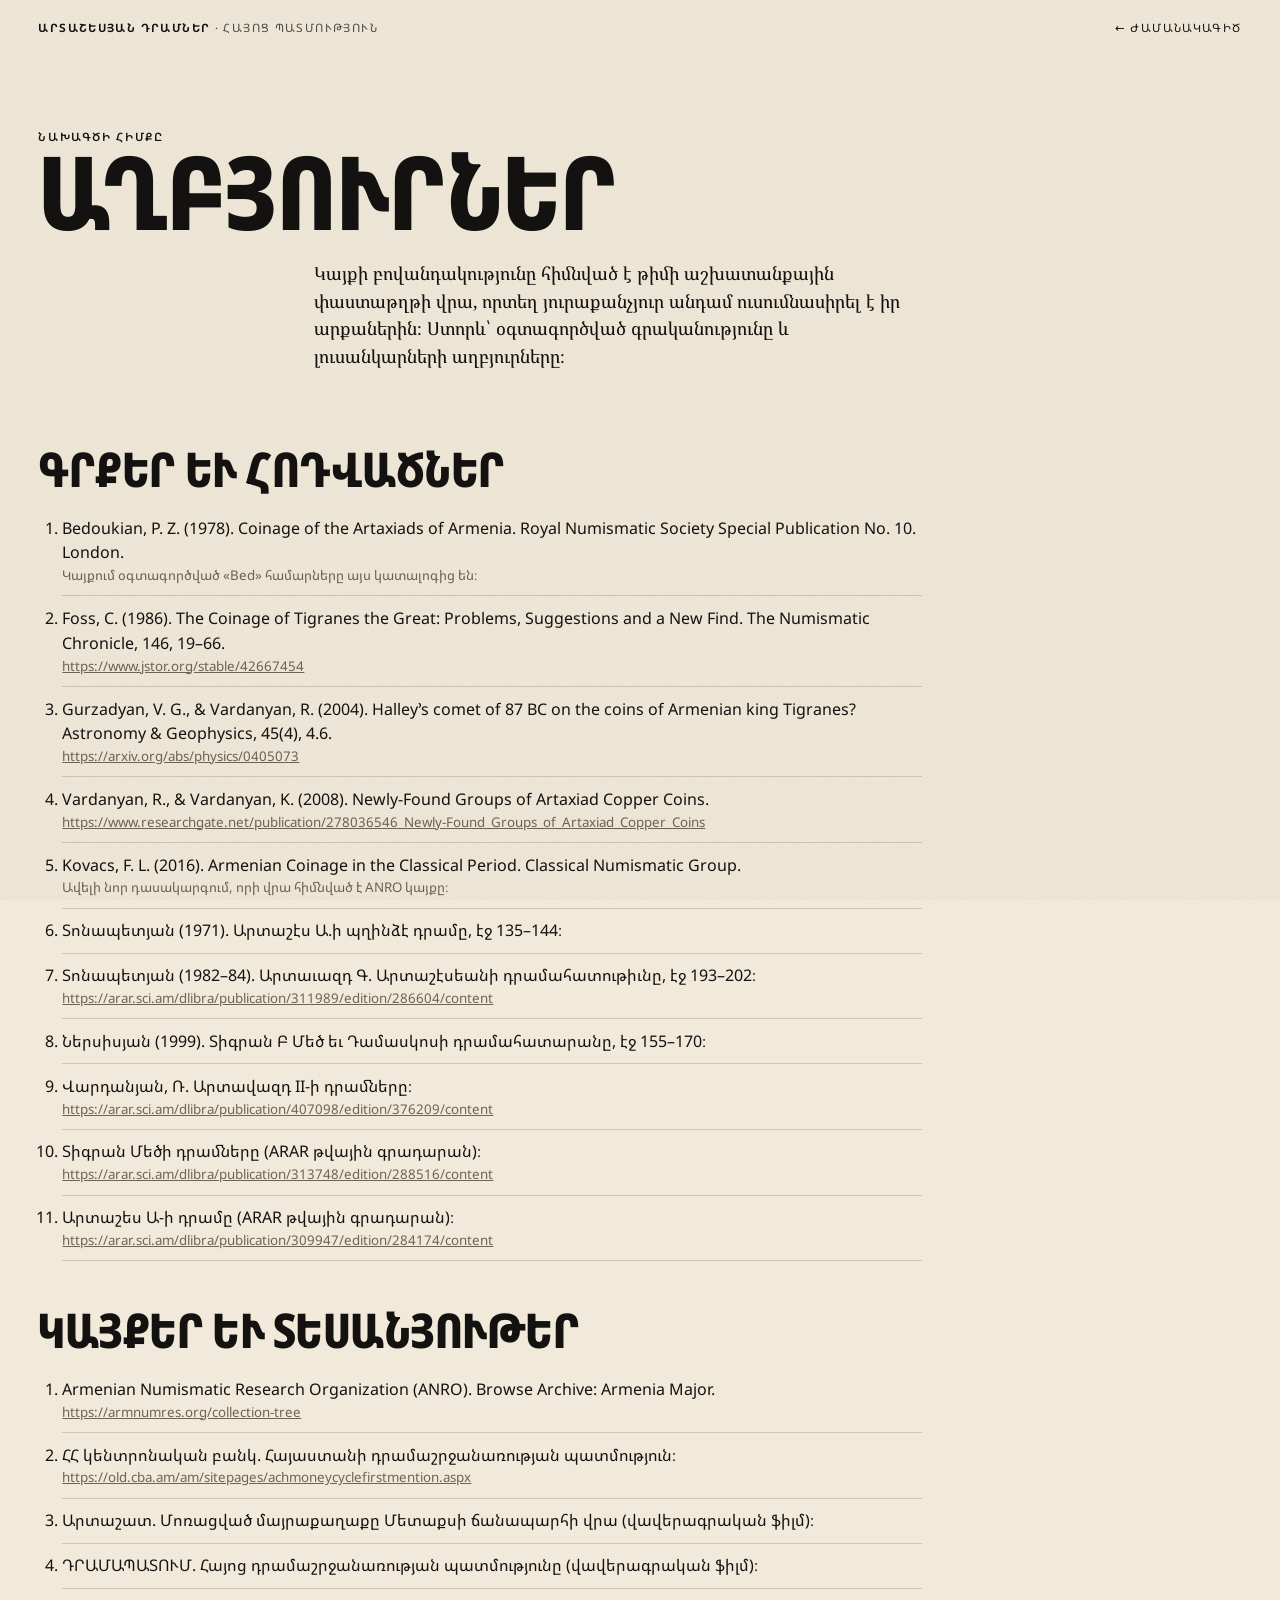
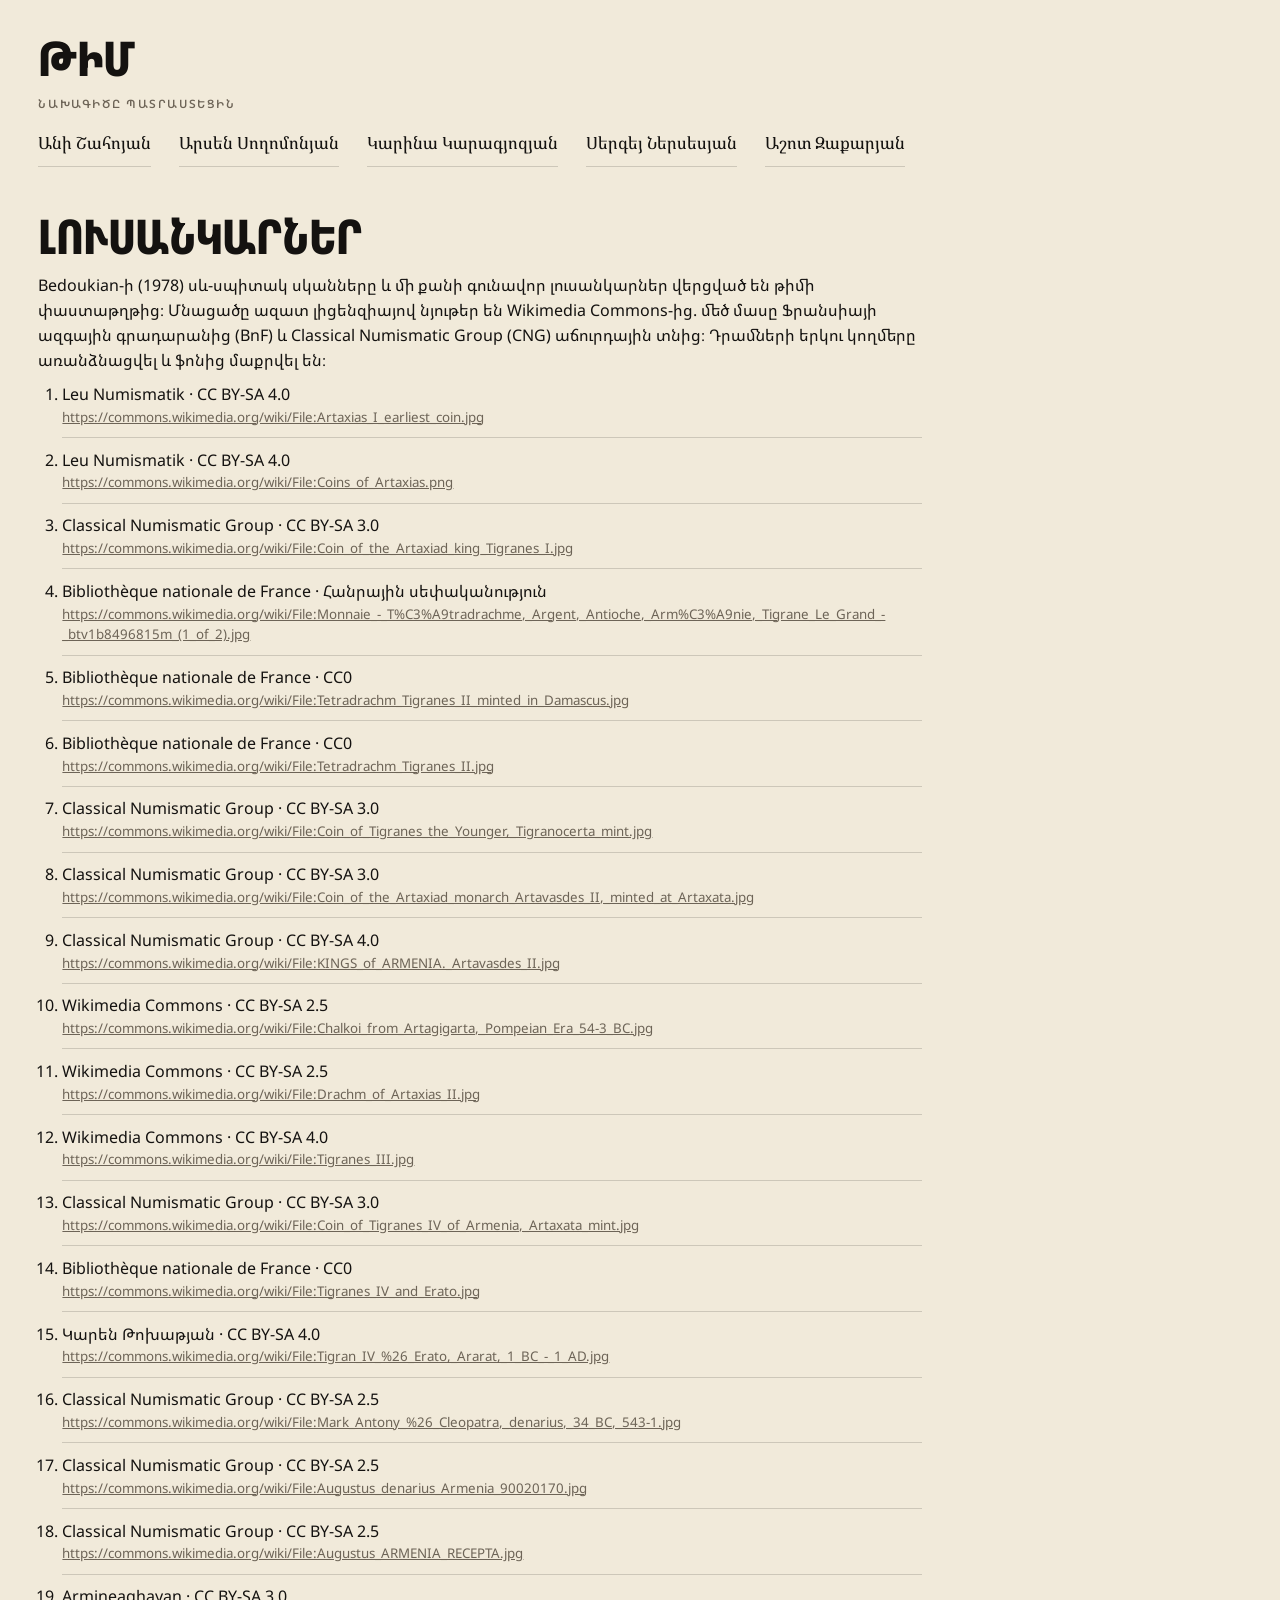
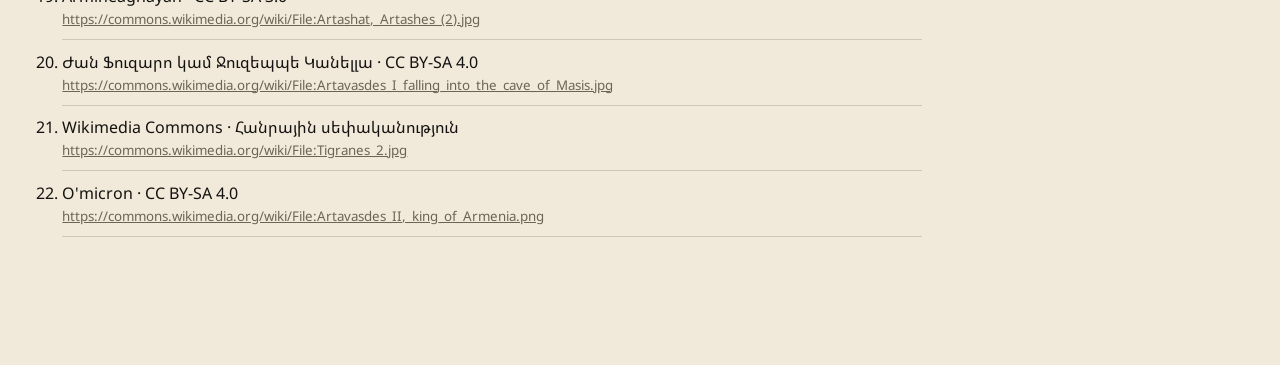
<file: sources.html>
<!doctype html>
<html lang="hy">
  <head>
    <meta charset="utf-8" />
    <meta name="viewport" content="width=device-width, initial-scale=1" />
    <title>Աղբյուրներ · Արտաշեսյանների դրամները</title>
    <meta name="description" content="Արտաշեսյանների դրամների նախագծի գրականությունը և լուսանկարների աղբյուրները։" />
    <meta name="theme-color" content="#f1eada" />
    <link rel="icon" href="assets/img/favicon.svg" type="image/svg+xml" />

    <link rel="preconnect" href="https://fonts.googleapis.com" />
    <link rel="preconnect" href="https://fonts.gstatic.com" crossorigin />
    <link
      rel="stylesheet"
      href="https://fonts.googleapis.com/css2?family=GFS+Didot&family=Noto+Sans+Armenian:wdth,wght@62.5..100,300..900&family=Noto+Serif+Armenian:wght@400;600&display=swap"
    />

    <link rel="stylesheet" href="assets/css/tokens.css" />
    <link rel="stylesheet" href="assets/css/base.css" />
    <link rel="stylesheet" href="assets/css/layout.css" />
    <link rel="stylesheet" href="assets/css/components.css" />

    <script type="module" src="assets/js/sources-page.js"></script>
  </head>
  <body>
    <header class="site-header">
      <a class="brand" href="index.html">Արտաշեսյան դրամներ <span>· Հայոց պատմություն</span></a>
      <nav class="site-header__actions" aria-label="Գլխավոր">
        <a href="index.html">← Ժամանակագիծ</a>
      </nav>
    </header>

    <main class="section sources" id="sources">
      <div class="section__head">
        <div>
          <p class="label">Նախագծի հիմքը</p>
          <h1 class="section__title display">Աղբյուրներ</h1>
        </div>
        <p class="section__lead">
          Կայքի բովանդակությունը հիմնված է թիմի աշխատանքային փաստաթղթի վրա, որտեղ յուրաքանչյուր անդամ ուսումնասիրել է իր արքաներին։ Ստորև՝
          օգտագործված գրականությունը և լուսանկարների աղբյուրները։
        </p>
      </div>
      <div id="bibliography"></div>
      <h2 class="display">Լուսանկարներ</h2>
      <p>
        Bedoukian-ի (1978) սև-սպիտակ սկանները և մի քանի գունավոր լուսանկարներ վերցված են թիմի փաստաթղթից։ Մնացածը ազատ լիցենզիայով նյութեր
        են Wikimedia Commons-ից. մեծ մասը Ֆրանսիայի ազգային գրադարանից (BnF) և Classical Numismatic Group (CNG) աճուրդային տնից։ Դրամների
        երկու կողմերը առանձնացվել և ֆոնից մաքրվել են։
      </p>
      <ol id="credits"></ol>
    </main>
  </body>
</html>
</file>
<file: assets/css/tokens.css>
/* Design tokens: archival paper, ink and the four metals/pigments of the chapters. */
:root {
  --paper: #f1eada;
  --paper-deep: #e4d9c2;
  --paper-edge: #d6c8ab;
  --ink: #141210;
  --ink-soft: #2a2622;
  --muted: #6d6457;
  --line: rgb(20 18 16 / 0.16);

  --garnet: #b3313d;
  --patina: #2e6b5b;
  --bronze: #a0602c;
  --gold: #b08a2e;
  --violet: #634a84;
  --stone: #857d70;
  --silver: #b9bcc2;
  --copper: #b06b3e;

  /* Theme chip colours (what the coin tells) */
  --theme-politics: var(--garnet);
  --theme-economy: var(--bronze);
  --theme-culture: var(--violet);
  --theme-power: var(--gold);
  --theme-influence: var(--patina);
  --theme-chronology: var(--stone);

  --f-display: 'Noto Sans Armenian', 'Arial Narrow', sans-serif;
  --f-body: 'Noto Sans Armenian', system-ui, sans-serif;
  --f-serif: 'Noto Serif Armenian', Georgia, serif;
  --f-greek: 'GFS Didot', 'Noto Serif', Georgia, serif;

  --header-h: 3.5rem;
  --nav-h: 3.75rem;
  --gutter: clamp(1rem, 3vw, 3rem);
  --radius: 4px;

  --ease-out: cubic-bezier(0.22, 1, 0.36, 1);
  --ease-flip: cubic-bezier(0.6, 0, 0.2, 1);
  --shadow-coin: 0 1.6rem 2.4rem -1.2rem rgb(20 18 16 / 0.45), 0 0.3rem 0.6rem rgb(20 18 16 / 0.18);
  --shadow-card: 0 1.2rem 3rem -1rem rgb(20 18 16 / 0.35);
}

/* Per-chapter palette. Panels read --bg / --fg / --accent from the closest [data-tone]. */
[data-tone] {
  --bg: var(--paper);
  --fg: var(--ink);
  --sub: var(--muted);
  --rule: var(--line);
}

[data-tone='patina'] {
  --accent: var(--patina);
}
[data-tone='garnet'] {
  --accent: var(--garnet);
}
[data-tone='bronze'] {
  --accent: var(--bronze);
}
[data-tone='stone'] {
  --accent: var(--stone);
}

[data-tone='ink'] {
  --accent: #d9a441;
  --bg: var(--ink);
  --fg: var(--paper);
  --sub: #a99f8f;
  --rule: rgb(241 234 218 / 0.18);
}
</file>
<file: assets/css/base.css>
*,
*::before,
*::after {
  box-sizing: border-box;
}

html {
  -webkit-text-size-adjust: 100%;
  text-size-adjust: 100%;
}

body {
  margin: 0;
  background: var(--paper);
  color: var(--ink);
  font-family: var(--f-body);
  font-size: 1rem;
  line-height: 1.55;
  -webkit-font-smoothing: antialiased;
  overflow-x: hidden;
}

/* Subtle paper grain */
body::after {
  content: '';
  position: fixed;
  inset: 0;
  z-index: 100;
  pointer-events: none;
  opacity: 0.18;
  mix-blend-mode: multiply;
  background-image: url("data:image/svg+xml,%3Csvg xmlns='http://www.w3.org/2000/svg' width='160' height='160'%3E%3Cfilter id='n'%3E%3CfeTurbulence type='fractalNoise' baseFrequency='0.9' numOctaves='2' stitchTiles='stitch'/%3E%3CfeColorMatrix values='0 0 0 0 0.3 0 0 0 0 0.25 0 0 0 0 0.2 0 0 0 0.5 0'/%3E%3C/filter%3E%3Crect width='100%25' height='100%25' filter='url(%23n)'/%3E%3C/svg%3E");
}

img {
  display: block;
  max-width: 100%;
}

h1,
h2,
h3,
h4,
p {
  margin: 0;
}

ul,
ol {
  margin: 0;
  padding: 0;
  list-style: none;
}

a {
  color: inherit;
}

button {
  font: inherit;
  color: inherit;
  background: none;
  border: 0;
  padding: 0;
  cursor: pointer;
}

:focus-visible {
  outline: 2px solid var(--accent, var(--garnet));
  outline-offset: 3px;
}

::selection {
  background: var(--garnet);
  color: var(--paper);
}

.visually-hidden {
  position: absolute !important;
  width: 1px;
  height: 1px;
  overflow: hidden;
  clip: rect(0 0 0 0);
  white-space: nowrap;
}

.skip-link {
  position: fixed;
  top: 0.5rem;
  left: 0.5rem;
  z-index: 200;
  padding: 0.5rem 1rem;
  background: var(--ink);
  color: var(--paper);
  transform: translateY(-200%);
}

.skip-link:focus {
  transform: none;
}

/* Typography primitives */
.display {
  overflow-wrap: break-word;
  font-family: var(--f-display);
  font-stretch: 62.5%;
  font-weight: 850;
  line-height: 0.88;
  letter-spacing: -0.01em;
  text-transform: uppercase;
}

.label {
  font-family: var(--f-body);
  font-size: 0.72rem;
  font-weight: 600;
  letter-spacing: 0.14em;
  text-transform: uppercase;
}

.serif {
  font-family: var(--f-serif);
}

.greek {
  font-family: var(--f-greek);
  letter-spacing: 0.08em;
}

@media (prefers-reduced-motion: reduce) {
  *,
  *::before,
  *::after {
    animation-duration: 0.01ms !important;
    animation-iteration-count: 1 !important;
    transition-duration: 0.01ms !important;
    scroll-behavior: auto !important;
  }
}
</file>
<file: assets/css/layout.css>
/* ───────────── Header ───────────── */
.site-header {
  position: fixed;
  inset: 0 0 auto;
  z-index: 50;
  height: var(--header-h);
  display: flex;
  align-items: center;
  justify-content: space-between;
  gap: 1rem;
  padding: 0 var(--gutter);
  color: var(--ink);
  transition: color 0.25s;
}

/* Set from JS by the surface under the bar (see navigation.js). */
.site-header.is-on-dark,
.timeline-nav.is-on-dark {
  color: var(--paper);
}

.brand {
  font-size: 0.72rem;
  font-weight: 700;
  letter-spacing: 0.12em;
  text-transform: uppercase;
  text-decoration: none;
  white-space: nowrap;
}

.brand span {
  font-weight: 400;
  opacity: 0.75;
}

.site-header__actions {
  display: flex;
  align-items: center;
  gap: 1.5rem;
  font-size: 0.72rem;
  letter-spacing: 0.12em;
  text-transform: uppercase;
}

.site-header__actions a {
  text-decoration: none;
}

.site-header__actions a:hover,
.menu-toggle:hover {
  text-decoration: underline;
  text-underline-offset: 0.3em;
}

.menu-toggle {
  display: inline-flex;
  align-items: center;
  gap: 0.75rem;
  text-transform: uppercase;
  letter-spacing: inherit;
}

.burger {
  position: relative;
  width: 1.4rem;
  height: 0.6rem;
  border-block: 1.5px solid currentColor;
  transition: transform 0.3s var(--ease-out);
}

.menu-toggle[aria-expanded='true'] .burger {
  transform: rotate(90deg);
}

/* ───────────── Menu overlay ───────────── */
.menu {
  position: fixed;
  inset: 0;
  z-index: 45;
  overflow-y: auto;
  padding: calc(var(--header-h) + 2rem) var(--gutter) 3rem;
  background: var(--ink);
  color: var(--paper);
  opacity: 0;
  visibility: hidden;
  transition:
    opacity 0.35s var(--ease-out),
    visibility 0.35s;
}

.menu.is-open {
  opacity: 1;
  visibility: visible;
}

.menu__grid {
  display: grid;
  grid-template-columns: repeat(auto-fit, minmax(17rem, 1fr));
  gap: 2.5rem 3rem;
}

.menu__chapter {
  min-width: 0;
}

.menu__chapter h2 {
  font-size: clamp(1.8rem, 2.4vw, 2.8rem);
  color: var(--accent);
  overflow-wrap: anywhere;
}

.menu__chapter h2 a {
  text-decoration: none;
}

.menu__chapter .label {
  color: #a99f8f;
}

.menu__chapter ol {
  margin-top: 1rem;
  border-top: 1px solid rgb(241 234 218 / 0.2);
}

.menu__chapter a {
  display: flex;
  justify-content: space-between;
  gap: 1rem;
  padding: 0.6rem 0;
  border-bottom: 1px solid rgb(241 234 218 / 0.2);
  text-decoration: none;
}

.menu__chapter a:hover {
  color: var(--accent);
}

.menu__chapter a span:last-child {
  font-family: var(--f-serif);
  color: #a99f8f;
  white-space: nowrap;
}

/* ───────────── Hero ───────────── */
.hero {
  min-height: 100svh;
  display: grid;
  grid-template-rows: 1fr auto;
  padding-top: calc(var(--header-h) + 2rem);
}

.hero__top {
  display: grid;
  grid-template-columns: minmax(0, 1.5fr) minmax(0, 1fr);
  grid-template-areas:
    'title coin'
    'aside coin';
  align-items: end;
  gap: 1.25rem 2rem;
  padding: 0 var(--gutter) 2rem;
}

.hero__title {
  grid-area: title;
  /* Sized to its column: "ԴՐԱՄՆԵՐԸ" is ~4.9em wide and must never break mid-word. */
  font-size: clamp(3.5rem, min(10vw, 15vh), 12rem);
  overflow-wrap: normal;
}

.hero__title em {
  font-style: normal;
  color: var(--garnet);
}

.hero__aside {
  grid-area: aside;
  max-width: 36rem;
}

.hero__kicker {
  color: var(--muted);
  margin-bottom: 0.75rem;
}

.hero__question {
  font-size: clamp(1.05rem, 1.6vw, 1.35rem);
  line-height: 1.45;
}

.hero__coin {
  grid-area: coin;
  justify-self: center;
  align-self: center;
  width: min(100%, 26rem);
}

/* Chapter cards (bottom of the hero, like the reference's coloured period columns) */
.chapter-cards {
  display: grid;
  grid-template-columns: repeat(5, minmax(0, 1fr));
  border-top: 1px solid var(--ink);
}

.chapter-cards > li {
  display: flex;
}

.chapter-card {
  position: relative;
  flex: 1;
  display: flex;
  flex-direction: column;
  min-height: 12rem;
  padding: 1rem 1.25rem 1.25rem;
  overflow: hidden;
  background: var(--accent);
  color: var(--paper);
  text-decoration: none;
  border-right: 1px solid rgb(20 18 16 / 0.35);
}

.chapter-card[data-tone='ink'] {
  background: var(--ink);
  color: var(--paper);
}

.chapter-card__period {
  margin-top: 0.4rem;
  font-size: clamp(1.8rem, 2.8vw, 3rem);
}

.chapter-card > span {
  position: relative;
  z-index: 1;
}

.chapter-card__title {
  /* Wraps before it reaches the coin peeking from the corner. */
  max-width: calc(100% - 4.5rem);
  margin-top: 0.4rem;
  font-family: var(--f-serif);
  font-size: 0.95rem;
}

.chapter-card__coin {
  position: absolute;
  right: -1.25rem;
  bottom: -2.25rem;
  width: 7.5rem;
  filter: drop-shadow(0 0.8rem 1rem rgb(0 0 0 / 0.35));
  transition: transform 0.6s var(--ease-out);
}

/* Spin in place: a turning disc covers the same corner, so the text stays clear. */
.chapter-card:hover .chapter-card__coin,
.chapter-card:focus-visible .chapter-card__coin {
  transform: rotate(-25deg);
}

/* ───────────── Vertical sections ───────────── */
.section {
  padding: clamp(4rem, 10vw, 8rem) var(--gutter);
}

.section__head {
  display: grid;
  gap: 1.5rem;
  margin-bottom: clamp(2.5rem, 6vw, 5rem);
}

.section__title {
  font-size: clamp(3.2rem, 8vw, 8rem);
  overflow-wrap: anywhere;
}

.section__lead {
  justify-self: end;
  font-family: var(--f-serif);
  font-size: clamp(1rem, 1.4vw, 1.2rem);
  max-width: 38rem;
}

.section--dark {
  background: var(--ink);
  color: var(--paper);
}

.section--dark .label {
  color: #a99f8f;
}

/* ───────────── Intro (solid green opener before chapter 01) ───────────── */
.intro {
  min-height: 100svh;
  display: flex;
  flex-direction: column;
  justify-content: center;
  gap: 1.5rem;
  padding: calc(var(--header-h) + 2rem) var(--gutter) calc(var(--nav-h) + 2rem);
  background: var(--accent);
  color: var(--paper);
}

.intro__title {
  font-size: clamp(3.4rem, 15vw, 15rem);
}

.intro__text {
  max-width: 44rem;
  font-family: var(--f-serif);
  font-size: clamp(1.1rem, 2vw, 1.6rem);
}

.intro__next {
  align-self: flex-start;
  margin-top: 1rem;
  padding-bottom: 0.2rem;
  border-bottom: 1px solid currentColor;
  text-decoration: none;
}

/* ───────────── Horizontal chapters ───────────── */
.chapter {
  position: relative;
  background: var(--bg);
  color: var(--fg);
}

.chapter__sticky {
  position: relative;
}

.chapter__track {
  position: relative;
  display: flex;
  flex-direction: column;
  /* The transformed track is its own compositing group; scans blend (multiply) against this. */
  background: var(--bg);
}

.is-horizontal .chapter__sticky {
  position: sticky;
  top: 0;
  height: 100vh;
  overflow: hidden;
  /* clip (unlike hidden) can't be scrolled by anchor jumps or focus, which would shift the track sideways. */
  overflow: clip;
}

.is-horizontal .chapter__track {
  flex-direction: row;
  height: 100%;
  width: max-content;
  will-change: transform;
}

/* ───────────── Panels ───────────── */
.panel {
  position: relative;
  padding: calc(var(--header-h) + 1.5rem) var(--gutter) calc(var(--nav-h) + 1.5rem);
  border-bottom: 1px solid var(--rule);
}

.is-horizontal .panel {
  flex: none;
  height: 100%;
  border-bottom: 0;
  border-right: 1px solid var(--rule);
  /* Overflow is a safety net only; scroll must keep chaining to the page. */
  overflow-y: auto;
  scrollbar-width: none;
}

.is-horizontal .panel::-webkit-scrollbar {
  display: none;
}

/* Chapter cover */
.panel--cover {
  display: flex;
  flex-direction: column;
  justify-content: space-between;
  gap: 2rem;
  background: var(--accent);
  color: var(--paper);
}

[data-tone='ink'] .panel--cover {
  background: #0b0a09;
  color: var(--paper);
}

.is-horizontal .panel--cover {
  width: min(78vw, 64rem);
}

.cover__num {
  font-size: clamp(8rem, 26vh, 16rem);
  line-height: 0.8;
  color: transparent;
  -webkit-text-stroke: 1.5px rgb(241 234 218 / 0.75);
}

.cover__period {
  font-size: clamp(2.4rem, min(9vh, 12vw), 6.5rem);
}

.cover__title {
  font-size: clamp(2.4rem, min(9vh, 7.5vw), 7rem);
  margin-top: 0.5rem;
}

.cover__subtitle {
  margin-top: 0.75rem;
  font-family: var(--f-serif);
  font-size: clamp(1.05rem, 2.2vh, 1.4rem);
}

.cover__intro {
  max-width: 40rem;
  font-size: clamp(0.95rem, 1.9vh, 1.1rem);
}

/* King header: portrait beside the name */
.panel--king {
  display: grid;
  grid-template-columns: minmax(10rem, 0.8fr) minmax(0, 1.2fr);
  align-items: center;
  gap: clamp(1.5rem, 4vw, 4rem);
}

.panel--no-portrait {
  grid-template-columns: 1fr;
}

.is-horizontal .panel--king {
  width: min(88vw, 72rem);
}

.king__portrait {
  justify-self: center;
  width: min(100%, 22rem, 46vh);
}

.king__text {
  display: flex;
  flex-direction: column;
  align-items: flex-start;
  gap: 1.1rem;
}

.king__reign {
  font-family: var(--f-serif);
  font-size: 1.25rem;
}

.king__name {
  font-size: clamp(2.6rem, min(11vh, 7vw), 8rem);
  text-wrap: balance;
}

.king__swoosh {
  width: min(18rem, 60%);
  height: 1.4rem;
  color: var(--accent);
}

.king__swoosh path {
  stroke-dasharray: 400;
  stroke-dashoffset: 400;
  transition: stroke-dashoffset 1.4s var(--ease-out) 0.3s;
}

.is-visible .king__swoosh path {
  stroke-dashoffset: 0;
}

.king__tagline {
  font-family: var(--f-serif);
  font-size: clamp(1.15rem, 2.6vh, 1.6rem);
  color: var(--accent);
}

.king__summary {
  max-width: 38rem;
  color: var(--sub);
}

.king__kind {
  color: var(--sub);
}

.king__count {
  color: var(--accent);
}

.end__title {
  font-size: clamp(2.4rem, min(10vh, 11vw), 7rem);
}

/* Coin panel */
.panel--coin {
  display: grid;
  grid-template-columns: minmax(16rem, 0.85fr) minmax(0, 1.4fr);
  gap: clamp(1.5rem, 3vw, 3.5rem);
  align-items: center;
}

.is-horizontal .panel--coin {
  width: min(96vw, 88rem);
}

.panel--coin.is-featured {
  background: color-mix(in srgb, var(--accent) 9%, var(--bg));
}

/* Afterword panel at the end of the last chapter */
.panel--end {
  display: flex;
  flex-direction: column;
  justify-content: center;
  gap: 1.5rem;
  background: var(--paper-deep);
}

.is-horizontal .panel--end {
  width: min(60vw, 44rem);
}

.panel--end p {
  font-family: var(--f-serif);
  font-size: clamp(1.05rem, 2.3vh, 1.35rem);
  max-width: 36rem;
}

/* Reveal on enter */
.reveal {
  opacity: 0;
  transform: translateY(1.5rem);
  transition:
    opacity 0.8s var(--ease-out),
    transform 0.8s var(--ease-out);
}

.is-visible .reveal,
.reveal.is-visible {
  opacity: 1;
  transform: none;
}

.is-visible .reveal:nth-child(2) {
  transition-delay: 0.08s;
}
.is-visible .reveal:nth-child(3) {
  transition-delay: 0.16s;
}
.is-visible .reveal:nth-child(4) {
  transition-delay: 0.24s;
}

/* ───────────── Bottom timeline nav ───────────── */
.timeline-nav {
  position: fixed;
  inset: auto 0 0;
  z-index: 40;
  height: var(--nav-h);
  padding: 0 var(--gutter);
  color: var(--ink);
  opacity: 0;
  transform: translateY(100%);
  transition:
    color 0.25s,
    opacity 0.4s var(--ease-out),
    transform 0.4s var(--ease-out);
}

.timeline-nav.is-shown {
  opacity: 1;
  transform: none;
}

.timeline-nav ol {
  display: flex;
  align-items: flex-end;
  justify-content: space-between;
  height: 100%;
  padding-bottom: 0.9rem;
  overflow-x: auto;
  scrollbar-width: none;
}

.timeline-nav ol::-webkit-scrollbar {
  display: none;
}

.timeline-nav a {
  position: relative;
  display: flex;
  flex-direction: column;
  align-items: center;
  padding: 0 0.6rem;
  font-size: 0.75rem;
  text-decoration: none;
  white-space: nowrap;
  opacity: 0.6;
  transition: opacity 0.3s;
}

.timeline-nav a::before {
  content: '';
  position: absolute;
  top: -0.65rem;
  left: 50%;
  width: 5px;
  height: 5px;
  margin-left: -2.5px;
  border-radius: 50%;
  background: currentColor;
  transform: scale(0);
  transition: transform 0.3s var(--ease-out);
}

.timeline-nav__name {
  position: absolute;
  bottom: 1.9rem;
  font-family: var(--f-serif);
  font-size: 0.85rem;
  opacity: 0;
  transform: translateY(0.3rem);
  transition:
    opacity 0.3s,
    transform 0.3s var(--ease-out);
  pointer-events: none;
}

/* Keep the end labels inside the bar instead of centring them past its edges. */
.timeline-nav li:first-child .timeline-nav__name {
  left: 0;
}

.timeline-nav li:last-child .timeline-nav__name {
  right: 0;
}

.timeline-nav a:hover,
.timeline-nav a[aria-current='true'] {
  opacity: 1;
}

.timeline-nav a[aria-current='true']::before {
  transform: scale(1);
}

.timeline-nav a:hover .timeline-nav__name,
.timeline-nav a[aria-current='true'] .timeline-nav__name {
  opacity: 1;
  transform: none;
}

/* ───────────── Footer ───────────── */
.site-footer {
  display: grid;
  grid-template-columns: minmax(0, 2fr) minmax(0, 1fr);
  gap: 2rem;
  padding: 4rem var(--gutter) calc(var(--nav-h) + 2rem);
  background: var(--ink);
  color: var(--paper);
  border-top: 1px solid rgb(241 234 218 / 0.15);
}

.site-footer__title {
  font-size: clamp(2.6rem, 6vw, 5rem);
}

.site-footer p {
  color: #a99f8f;
  max-width: 34rem;
}

.site-footer__team {
  margin-top: 1.5rem;
}

.site-footer__links {
  display: flex;
  flex-direction: column;
  align-items: flex-start;
  gap: 0.75rem;
}

/* ───────────── Responsive ───────────── */
/* Shorter laptop screens in horizontal mode: tighten panels so they fit without inner scrolling. */
@media (min-width: 1000px) and (max-height: 860px) {
  :root {
    --header-h: 3rem;
  }

  .panel {
    padding-top: calc(var(--header-h) + 0.5rem);
    padding-bottom: calc(var(--nav-h) + 0.25rem);
  }

  .cover__num {
    font-size: clamp(5rem, 18vh, 12rem);
  }

  .panel--cover {
    gap: 1rem;
  }
}

@media (max-width: 1000px) {
  .hero__top {
    grid-template-columns: 1fr;
    grid-template-areas: 'title' 'coin' 'aside';
  }

  .hero__coin {
    width: min(70vw, 20rem);
  }

  .chapter-cards {
    grid-template-columns: repeat(2, minmax(0, 1fr));
  }

  .chapter-card {
    min-height: 11rem;
    border-bottom: 1px solid rgb(20 18 16 / 0.35);
  }

  .chapter-cards > li:last-child {
    grid-column: 1 / -1;
  }

  .hero__title {
    font-size: clamp(3.5rem, 14vw, 9rem);
  }

  .site-footer {
    grid-template-columns: 1fr;
  }

  .panel--coin {
    grid-template-columns: 1fr;
  }

  .panel--king {
    grid-template-columns: 1fr;
    min-height: 70svh;
  }

  .king__portrait {
    order: 1;
    justify-self: start;
    width: min(55vw, 14rem);
  }

  .panel--cover {
    min-height: 85svh;
  }
}

@media (max-width: 560px) {
  :root {
    --gutter: 1rem;
  }

  .brand span {
    display: none;
  }

  .site-header__actions {
    gap: 1rem;
  }

  /* Sources stay reachable from the menu and the footer. */
  .site-header__actions > a[href='sources.html'] {
    display: none;
  }

  .chapter-cards {
    grid-template-columns: 1fr;
  }

  .timeline-nav ol {
    justify-content: flex-start;
  }
}
</file>
<file: assets/css/components.css>
/* ───────────── Flip coin ───────────── */
.coin {
  --size: 100%;
  position: relative;
  display: block;
  width: var(--size);
  aspect-ratio: 1;
  perspective: 1400px;
  border-radius: 50%;
}

.coin__inner {
  position: absolute;
  inset: 0;
  transform-style: preserve-3d;
  transition: transform 0.9s var(--ease-flip);
}

.coin[aria-pressed='true'] .coin__inner {
  transform: rotateY(180deg);
}

.coin:hover:not([aria-pressed='true']) .coin__inner {
  transform: rotateY(-14deg) rotateX(6deg);
}

.coin__face {
  position: absolute;
  inset: 0;
  width: 100%;
  height: 100%;
  object-fit: contain;
  backface-visibility: hidden;
  filter: drop-shadow(0 1.1rem 1.1rem rgb(20 18 16 / 0.35));
}

.coin__face--rev {
  transform: rotateY(180deg);
}

[data-tone='ink'] .coin__face {
  filter: drop-shadow(0 1.1rem 1.6rem rgb(0 0 0 / 0.7));
}

.coin-hint {
  display: inline-flex;
  align-items: center;
  gap: 0.4rem;
  color: var(--sub);
}

.coin-hint svg {
  width: 1rem;
  height: 1rem;
}

/* Floating hero coin */
.hero__coin .coin {
  animation: float 7s ease-in-out infinite;
}

@keyframes float {
  50% {
    transform: translateY(-0.9rem) rotate(-2deg);
  }
}

/* ───────────── Coin stage (left column of a coin panel) ───────────── */
.stage {
  display: flex;
  flex-direction: column;
  align-items: center;
  gap: 1rem;
  min-width: 0;
}

.stage__coin {
  width: min(100%, 26rem, 52vh);
}

/* A coin shown together with a catalogue plate gets less height so both fit. */
.stage:has(.plate) .stage__coin {
  width: min(100%, 18rem, 34vh);
}

.stage:has(.stage__coin) .plate img {
  max-height: 22vh;
}

.stage__multi {
  display: grid;
  grid-template-columns: repeat(3, minmax(0, 1fr));
  gap: 1rem;
  width: 100%;
}

.stage__multi figure {
  display: flex;
  flex-direction: column;
  align-items: center;
  gap: 0.6rem;
  margin: 0;
  text-align: center;
  font-size: 0.8rem;
  color: var(--sub);
}

.stage__caption {
  display: grid;
  grid-template-columns: auto 1fr;
  gap: 0.15rem 0.75rem;
  width: min(100%, 26rem);
  font-size: 0.85rem;
}

.stage__caption dt {
  color: var(--sub);
}

.stage__caption dd {
  margin: 0;
}

.stage__caption [data-active='true'] {
  color: var(--accent);
  font-weight: 600;
}

.plate {
  margin: 0;
  width: 100%;
}

.plate img {
  width: 100%;
  max-height: 34vh;
  object-fit: contain;
  mix-blend-mode: multiply;
}

[data-tone='ink'] .plate img {
  mix-blend-mode: normal;
  border-radius: var(--radius);
}

.plate figcaption,
.credit {
  margin-top: 0.4rem;
  font-size: 0.7rem;
  color: var(--sub);
  text-align: center;
}

.credit a {
  text-underline-offset: 0.2em;
}

.gallery {
  display: grid;
  grid-template-columns: repeat(4, minmax(0, 1fr));
  gap: 0.75rem;
  width: 100%;
}

.gallery figure {
  margin: 0;
  font-size: 0.72rem;
  text-align: center;
  color: var(--sub);
}

.gallery img {
  width: 100%;
  aspect-ratio: 2 / 1;
  object-fit: contain;
  mix-blend-mode: multiply;
}

/* ───────────── Coin info (right column) ───────────── */
.info {
  display: flex;
  flex-direction: column;
  gap: 1.1rem;
  min-width: 0;
}

.info__kicker {
  display: flex;
  flex-wrap: wrap;
  align-items: center;
  gap: 0.5rem 1rem;
  color: var(--sub);
}

.info__date {
  font-family: var(--f-serif);
  font-size: 1rem;
  color: var(--fg);
}

.metal {
  display: inline-flex;
  align-items: center;
  gap: 0.4rem;
}

.metal::before {
  content: '';
  width: 0.8rem;
  height: 0.8rem;
  border-radius: 50%;
  background: radial-gradient(circle at 35% 35%, #fff 0, var(--metal) 55%, color-mix(in srgb, var(--metal) 60%, #000) 100%);
}

.metal--silver {
  --metal: var(--silver);
}
.metal--copper {
  --metal: var(--copper);
}

.info__title {
  font-size: clamp(2rem, min(6.2vh, 9vw), 4.4rem);
}

.inscription {
  padding: 0.85rem 1rem;
  border-left: 3px solid var(--accent);
  background: color-mix(in srgb, var(--fg) 5%, transparent);
}

.inscription__script {
  margin-bottom: 0.35rem;
  opacity: 0.7;
}

.inscription__text {
  font-size: clamp(1rem, 2.3vh, 1.35rem);
  overflow-wrap: anywhere;
}

.translit {
  font-family: var(--f-serif);
  letter-spacing: 0.06em;
}

.inscription__meaning {
  margin-top: 0.25rem;
  font-family: var(--f-serif);
  color: var(--sub);
}

.insights {
  display: grid;
  grid-template-columns: repeat(2, minmax(0, 1fr));
  gap: 0.9rem 1.5rem;
}

.insight {
  padding-top: 0.6rem;
  border-top: 2px solid var(--theme);
  font-size: clamp(0.84rem, 1.75vh, 0.95rem);
  line-height: 1.5;
}

.insight__theme {
  display: block;
  margin-bottom: 0.25rem;
  color: var(--theme);
}

[data-tone='ink'] .insight__theme {
  filter: brightness(1.6) saturate(0.9);
}

.insight[data-theme='politics'] {
  --theme: var(--theme-politics);
}
.insight[data-theme='economy'] {
  --theme: var(--theme-economy);
}
.insight[data-theme='culture'] {
  --theme: var(--theme-culture);
}
.insight[data-theme='power'] {
  --theme: var(--theme-power);
}
.insight[data-theme='influence'] {
  --theme: var(--theme-influence);
}
.insight[data-theme='chronology'] {
  --theme: var(--theme-chronology);
}

.caveat {
  display: flex;
  gap: 0.75rem;
  font-size: 0.85rem;
  color: var(--sub);
}

.caveat::before {
  content: '!';
  flex: none;
  display: grid;
  place-items: center;
  width: 1.4rem;
  height: 1.4rem;
  border: 1px solid currentColor;
  border-radius: 50%;
  font-weight: 700;
  font-size: 0.8rem;
}

.actions {
  display: flex;
  flex-wrap: wrap;
  gap: 0.6rem;
}

.btn {
  display: inline-flex;
  align-items: center;
  gap: 0.5rem;
  padding: 0.55rem 1rem;
  border: 1px solid currentColor;
  border-radius: 999px;
  font-size: 0.78rem;
  font-weight: 600;
  letter-spacing: 0.06em;
  text-transform: uppercase;
  text-decoration: none;
  transition:
    background 0.2s,
    color 0.2s;
}

.btn:hover {
  background: var(--fg);
  color: var(--bg);
}

.btn--dispute {
  border-color: var(--garnet);
  background: var(--garnet);
  color: var(--paper);
}

.btn--dispute:hover {
  background: transparent;
  color: var(--garnet);
}

[data-tone='ink'] .btn--dispute:hover {
  color: #ff8f99;
}

.related {
  font-family: var(--f-serif);
  color: var(--accent);
}

/* ───────────── Note dialog (technical data / dispute) ───────────── */
.note {
  width: min(34rem, 100vw - 2rem);
  max-height: calc(100vh - 2rem);
  margin: auto 1rem auto auto;
  padding: 0;
  border: 0;
  border-radius: 2px;
  background: #faf5ea;
  color: var(--ink);
  box-shadow: var(--shadow-card);
  transform: translateX(0) rotate(0.6deg);
}

.note[open] {
  animation: note-in 0.45s var(--ease-out);
}

.note::backdrop {
  background: rgb(20 18 16 / 0.45);
}

@keyframes note-in {
  from {
    opacity: 0;
    transform: translateX(3rem) rotate(2deg);
  }
}

.note__inner {
  padding: 1.75rem 1.75rem 2rem;
  font-family: var(--f-serif);
  background-image: repeating-linear-gradient(transparent 0 1.7rem, rgb(20 18 16 / 0.06) 1.7rem calc(1.7rem + 1px));
}

.note__head {
  display: flex;
  justify-content: space-between;
  align-items: start;
  gap: 1rem;
  margin-bottom: 1.25rem;
}

.note__kicker {
  color: var(--garnet);
}

.note__title {
  margin-top: 0.35rem;
  font-family: var(--f-display);
  font-stretch: 62.5%;
  font-weight: 800;
  font-size: 2rem;
  line-height: 1;
  text-transform: uppercase;
}

.note__close {
  flex: none;
  width: 2.2rem;
  height: 2.2rem;
  border: 1px solid var(--ink);
  border-radius: 50%;
  font-size: 1.1rem;
  line-height: 1;
}

.note__close:hover {
  background: var(--ink);
  color: var(--paper);
}

.facts {
  display: grid;
  grid-template-columns: minmax(7rem, auto) 1fr;
  margin: 0;
}

.facts dt,
.facts dd {
  margin: 0;
  padding: 0.55rem 0;
  border-bottom: 1px solid var(--line);
}

.facts dt {
  padding-right: 1rem;
  color: var(--muted);
}

.views {
  display: flex;
  flex-direction: column;
  gap: 1rem;
}

.views li {
  padding-left: 1rem;
  border-left: 2px solid var(--garnet);
}

.views strong {
  display: block;
  font-family: var(--f-body);
  font-size: 0.78rem;
  letter-spacing: 0.06em;
  text-transform: uppercase;
}

.note table {
  width: 100%;
  margin-bottom: 1.25rem;
  border-collapse: collapse;
  font-size: 0.88rem;
}

.note th,
.note td {
  padding: 0.45rem 0.5rem;
  border-bottom: 1px solid var(--line);
  text-align: left;
}

.note th {
  font-family: var(--f-body);
  font-size: 0.72rem;
  text-transform: uppercase;
  letter-spacing: 0.06em;
}

/* ───────────── Drawn (schematic) coin ───────────── */
.coin__face--drawn {
  filter: drop-shadow(0 1rem 1rem rgb(20 18 16 / 0.3));
}

.drawn__disc {
  fill: color-mix(in srgb, var(--silver) 70%, var(--bg));
  stroke: color-mix(in srgb, var(--fg) 35%, transparent);
  stroke-width: 1.5;
}

.drawn__dots {
  fill: none;
  stroke: color-mix(in srgb, var(--fg) 45%, transparent);
  stroke-width: 2;
  stroke-dasharray: 0.5 5;
  stroke-linecap: round;
}

.drawn__legend {
  font-family: var(--f-greek);
  font-size: 15px;
  letter-spacing: 0.12em;
  fill: var(--ink);
}

.drawn__center {
  font-family: var(--f-serif);
  font-size: 11px;
  fill: var(--ink-soft);
}

/* ───────────── Disputed-attribution flag + tooltip ───────────── */
/* The tip is anchored to the full-width kicker row (not the trigger), so it can never overflow the page. */
.info__kicker {
  position: relative;
}

.contested {
  display: inline-flex;
}

.contested__trigger {
  display: inline-flex;
  align-items: center;
  gap: 0.45rem;
  min-height: 2.25rem;
  padding: 0.45rem 0.75rem 0.45rem 0.4rem;
  border: 1px dashed var(--garnet);
  border-radius: 999px;
  color: var(--garnet);
  cursor: help;
}

[data-tone='ink'] .contested__trigger {
  border-color: #ff8f99;
  color: #ff8f99;
}

.contested__icon {
  display: grid;
  place-items: center;
  width: 1.15rem;
  height: 1.15rem;
  border-radius: 50%;
  background: var(--garnet);
  color: var(--paper);
  font-weight: 800;
  font-size: 0.7rem;
  line-height: 1;
}

[data-tone='ink'] .contested__icon {
  background: #ff8f99;
  color: var(--ink);
}

.contested__tip {
  position: absolute;
  top: calc(100% + 0.6rem);
  left: 0;
  z-index: 5;
  width: min(24rem, 100%);
  padding: 0.9rem 1rem;
  background: #faf5ea;
  color: var(--ink);
  font-family: var(--f-serif);
  font-size: 0.88rem;
  line-height: 1.5;
  letter-spacing: 0;
  text-transform: none;
  box-shadow: var(--shadow-card);
  border-top: 3px solid var(--garnet);
  transform: translateY(-0.3rem);
  opacity: 0;
  visibility: hidden;
  transition:
    opacity 0.2s var(--ease-out),
    transform 0.2s var(--ease-out),
    visibility 0.2s;
}

/* Invisible bridge over the gap, so the pointer can move onto the tip (WCAG 1.4.13). */
.contested__tip::before {
  content: '';
  position: absolute;
  inset: -0.9rem 0 100%;
}

.contested.is-open .contested__tip,
.contested:not(.is-dismissed):has(.contested__trigger:focus-visible) .contested__tip {
  opacity: 1;
  visibility: visible;
  transform: none;
}

@media (hover: hover) {
  .contested:not(.is-dismissed):hover .contested__tip {
    opacity: 1;
    visibility: visible;
    transform: none;
  }
}

/* ───────────── King portrait ───────────── */
.portrait {
  margin: 0;
  width: 100%;
}

.portrait__frame {
  position: relative;
  aspect-ratio: 4 / 5;
  overflow: hidden;
  border-radius: 999px 999px var(--radius) var(--radius);
  background: var(--accent);
}

/* Duotone: every portrait is tinted with the chapter colour, as on the reference site. */
.portrait__frame img {
  width: 100%;
  height: 100%;
  object-fit: cover;
  filter: grayscale(1) contrast(1.15) brightness(1.08);
  mix-blend-mode: multiply;
}

.portrait--coin .portrait__frame img {
  object-fit: contain;
  padding: 14%;
  mix-blend-mode: luminosity;
  filter: grayscale(1) contrast(1.2) drop-shadow(0 0.8rem 1rem rgb(0 0 0 / 0.35));
}

/* Light gold duotone on the dark chapter; a dark multiply ground would swallow the image. */
[data-tone='ink'] .portrait__frame {
  background: var(--accent);
}

.portrait figcaption {
  margin-top: 0.75rem;
  font-family: var(--f-serif);
  font-size: 0.8rem;
  color: var(--sub);
}

.portrait .credit {
  margin-top: 0.2rem;
  text-align: inherit;
}

/* ───────────── Team ───────────── */
.team__label {
  color: var(--sub, var(--muted));
}

.team__names {
  display: flex;
  flex-wrap: wrap;
  gap: 0.3rem 1.75rem;
  margin-top: 0.5rem;
  font-family: var(--f-serif);
  font-size: 1.05rem;
}

.hero__team {
  margin-top: 1.5rem;
  padding-top: 1rem;
  border-top: 1px solid var(--line);
}

.site-footer .team__label {
  color: #a99f8f;
}

@media (max-width: 400px) {
  .team__names {
    flex-direction: column;
  }
}

/* ───────────── Findings ───────────── */
.findings {
  display: grid;
  gap: 0;
  border-top: 1px solid rgb(241 234 218 / 0.25);
}

.finding {
  container-type: inline-size;
  display: grid;
  grid-template-columns: minmax(0, 0.9fr) minmax(0, 1.4fr);
  gap: 1.5rem 3rem;
  padding: 2.5rem 0;
  border-bottom: 1px solid rgb(241 234 218 / 0.25);
}

.finding__title {
  /* Capped by the row width too, so a long single word never splits in the narrow two-column layout. */
  font-size: clamp(2.2rem, min(5vw, 5cqi), 4.4rem);
  overflow-wrap: break-word;
  color: var(--theme);
  filter: brightness(1.45);
}

.finding__claim {
  margin-top: 0.75rem;
  font-family: var(--f-serif);
  font-size: 1.15rem;
}

.finding ul {
  display: flex;
  flex-direction: column;
  gap: 0.85rem;
  counter-reset: point;
}

.finding li {
  position: relative;
  padding-left: 2.25rem;
  color: #d8cfbf;
}

.finding li::before {
  counter-increment: point;
  content: counter(point, decimal-leading-zero);
  position: absolute;
  left: 0;
  top: 0.1rem;
  font-size: 0.75rem;
  font-weight: 700;
  color: var(--theme);
  filter: brightness(1.45);
}

.finding[data-theme='politics'] {
  --theme: var(--theme-politics);
}
.finding[data-theme='economy'] {
  --theme: var(--theme-economy);
}
.finding[data-theme='culture'] {
  --theme: var(--theme-culture);
}
.finding[data-theme='power'] {
  --theme: var(--theme-power);
}
.finding[data-theme='influence'] {
  --theme: var(--theme-influence);
}
.finding[data-theme='chronology'] {
  --theme: var(--theme-chronology);
}

/* ───────────── Evolution matrix ───────────── */
.matrix-wrap {
  overflow-x: auto;
  margin-inline: calc(var(--gutter) * -1);
  padding-inline: var(--gutter);
}

.matrix {
  width: max-content;
  min-width: 100%;
  border-collapse: collapse;
  font-size: 0.85rem;
}

.matrix th,
.matrix td {
  width: 9.5rem;
  max-width: 9.5rem;
  padding: 0.75rem 0.6rem;
  border-bottom: 1px solid var(--line);
  vertical-align: top;
  text-align: left;
}

.matrix thead th {
  vertical-align: bottom;
  border-bottom: 2px solid var(--ink);
}

.matrix thead a {
  display: block;
  text-decoration: none;
}

.matrix thead a:hover strong {
  color: var(--garnet);
}

.matrix thead strong {
  display: block;
  font-family: var(--f-display);
  font-stretch: 62.5%;
  font-size: 1.35rem;
  line-height: 1;
  text-transform: uppercase;
}

.matrix thead span {
  font-family: var(--f-serif);
  font-size: 0.75rem;
  color: var(--muted);
}

.matrix tbody th {
  position: sticky;
  left: calc(var(--gutter) * -1);
  z-index: 1;
  width: 10rem;
  background: var(--paper);
}

.matrix tbody th strong {
  display: block;
  font-size: 0.95rem;
}

.matrix tbody th span {
  font-weight: 400;
  font-size: 0.75rem;
  color: var(--muted);
}

.matrix td.is-disputed span {
  text-decoration: underline dotted var(--garnet);
  text-underline-offset: 0.25em;
}

.matrix td.is-disputed::after {
  content: 'վիճելի';
  display: block;
  margin-top: 0.25rem;
  font-size: 0.65rem;
  letter-spacing: 0.1em;
  text-transform: uppercase;
  color: var(--garnet);
}

.matrix .meter {
  display: block;
  height: 4px;
  margin-top: 0.5rem;
  background: linear-gradient(to right, var(--gold) var(--level), var(--paper-edge) var(--level));
}

.matrix [data-col].is-hover {
  background: color-mix(in srgb, var(--gold) 14%, transparent);
}

.matrix-legend {
  display: flex;
  flex-wrap: wrap;
  gap: 1.5rem;
  margin-top: 1.25rem;
  font-size: 0.8rem;
  color: var(--muted);
}

/* ───────────── Sources page ───────────── */
.sources {
  max-width: 60rem;
}

.sources h2 {
  margin: 3rem 0 1rem;
  font-size: clamp(2rem, 4vw, 3rem);
}

.sources ol {
  list-style: decimal;
  padding-left: 1.5rem;
}

.sources li {
  padding: 0.6rem 0;
  border-bottom: 1px solid var(--line);
}

.sources li small {
  display: block;
  color: var(--muted);
}

.sources a {
  overflow-wrap: anywhere;
}

@media (max-width: 1000px) {
  .insights,
  .finding {
    grid-template-columns: 1fr;
  }

  .stage__coin {
    width: min(80vw, 22rem);
  }

  .gallery {
    grid-template-columns: repeat(2, minmax(0, 1fr));
  }
}

@media (min-width: 1000px) and (max-height: 860px) {
  .stage {
    gap: 0.6rem;
  }

  .stage__coin {
    width: min(100%, 22rem, 44vh);
  }

  .info {
    gap: 0.75rem;
  }

  .info__title {
    font-size: clamp(1.8rem, 5.4vh, 3.6rem);
  }

  .inscription {
    padding: 0.6rem 0.9rem;
  }

  .insights {
    gap: 0.6rem 1.25rem;
  }

  .insight {
    padding-top: 0.45rem;
    font-size: clamp(0.78rem, 1.75vh, 0.9rem);
    line-height: 1.42;
  }

  .caveat {
    font-size: 0.8rem;
  }

  .gallery img {
    aspect-ratio: 5 / 2;
  }

  .plate img {
    max-height: 26vh;
  }
}
</file>
